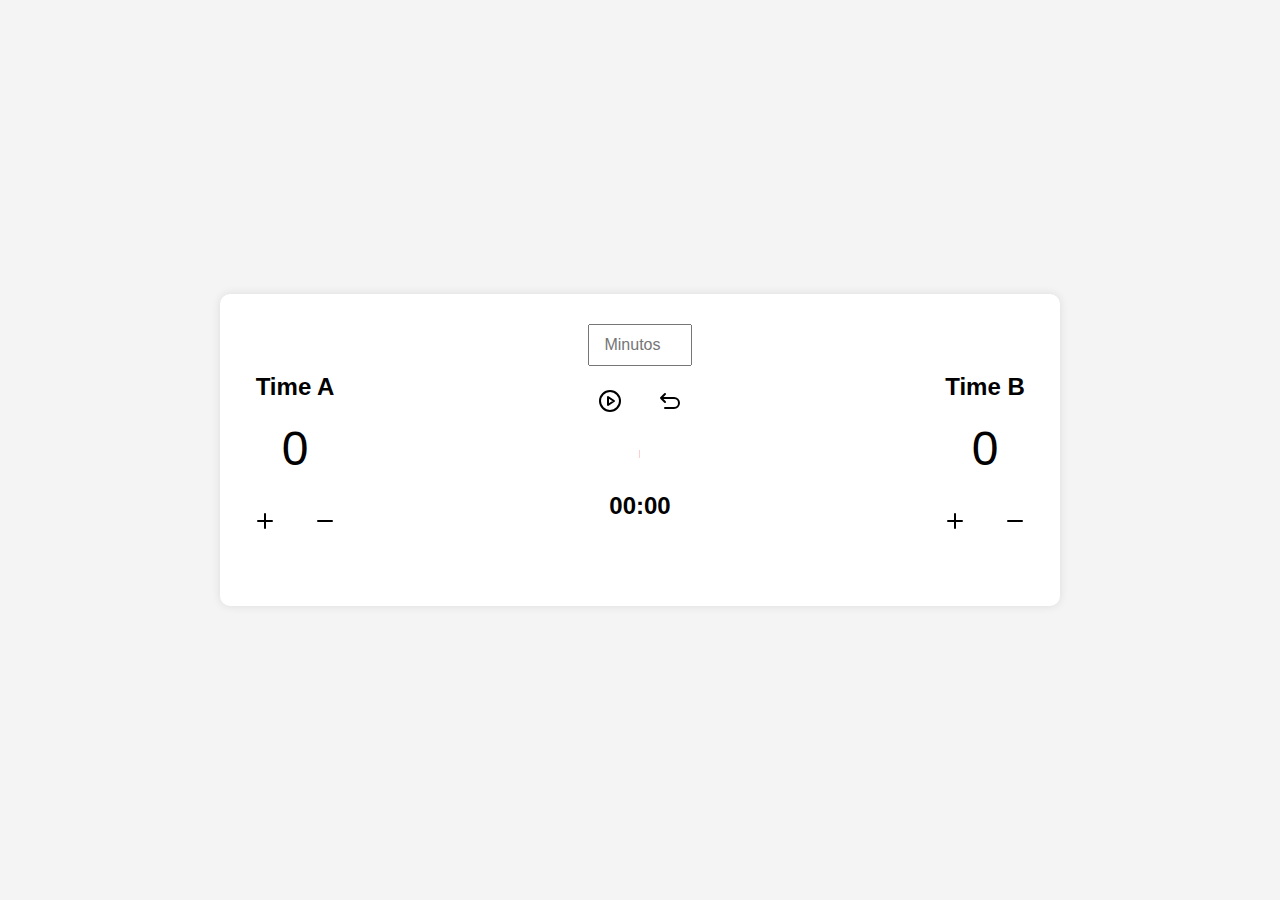
<file: placares/index.html>
<!DOCTYPE html>
<html lang="en">
<head>
    <meta charset="UTF-8">
    <meta name="viewport" content="width=device-width, initial-scale=1.0">
    <title>Placar de Futebol</title>
    <link rel="stylesheet" href="style.css">
</head>
<body>
    <div class="scoreboard">
        <div class="team">
            <h2>Time A</h2>
            <div id="scoreA" class="score">0</div>
            <div class="score-buttons">
                <button onclick="incrementScore('A')">
                    <svg xmlns="http://www.w3.org/2000/svg" width="24" height="24" fill="none" stroke="black" stroke-width="2" stroke-linecap="round" stroke-linejoin="round" class="feather feather-plus">
                        <line x1="12" y1="5" x2="12" y2="19"/>
                        <line x1="5" y1="12" x2="19" y2="12"/>
                    </svg>
                </button>
                <button onclick="decrementScore('A')">
                    <svg xmlns="http://www.w3.org/2000/svg" width="24" height="24" fill="none" stroke="black" stroke-width="2" stroke-linecap="round" stroke-linejoin="round" class="feather feather-minus">
                        <line x1="5" y1="12" x2="19" y2="12"/>
                    </svg>
                </button>
            </div>
        </div>

        <div class="timer">
            <input type="number" id="gameTime" placeholder="Minutos" min="1">
            <div class="control-buttons">
                <button onclick="toggleTimer()" id="toggleButton">
                    <svg id="toggleIcon" xmlns="http://www.w3.org/2000/svg" width="24" height="24" fill="none" stroke="black" stroke-width="2" stroke-linecap="round" stroke-linejoin="round" class="feather feather-play-circle"><circle cx="12" cy="12" r="10"/><polygon points="10 8 16 12 10 16 10 8"/></svg>
                </button>
                <button onclick="resetTimer()">
                    <svg class="w-6 h-6 text-gray-800 dark:text-white" aria-hidden="true" xmlns="http://www.w3.org/2000/svg" width="24" height="24" fill="none" viewBox="0 0 24 24">
                    <path stroke="black" stroke-linecap="round" stroke-linejoin="round" stroke-width="2" d="M3 9h13a5 5 0 0 1 0 10H7M3 9l4-4M3 9l4 4"/>
                    </svg>
                </button>
            </div>
            <div class="circle-container">
                <svg class="progress-ring" width="120" height="120">
                    <circle class="progress-ring__circle" 
                            stroke="red" 
                            stroke-width="8" 
                            fill="transparent" 
                            r="52" 
                            cx="60" 
                            cy="60" />
                </svg>
                <div id="timeDisplay" class="time">00:00</div>
            </div>
        </div>

        <div class="team">
            <h2>Time B</h2>
            <div id="scoreB" class="score">0</div>
            <div class="score-buttons">
                <button onclick="incrementScore('B')">
                    <svg xmlns="http://www.w3.org/2000/svg" width="24" height="24" fill="none" stroke="black" stroke-width="2" stroke-linecap="round" stroke-linejoin="round" class="feather feather-plus">
                        <line x1="12" y1="5" x2="12" y2="19"/>
                        <line x1="5" y1="12" x2="19" y2="12"/>
                    </svg>
                </button>
                <button onclick="decrementScore('B')">
                    <svg xmlns="http://www.w3.org/2000/svg" width="24" height="24" fill="none" stroke="black" stroke-width="2" stroke-linecap="round" stroke-linejoin="round" class="feather feather-minus">
                        <line x1="5" y1="12" x2="19" y2="12"/>
                    </svg>
                </button>
            </div>
        </div>
    </div>

    <script src="script.js"></script>
</body>
</html>
</file>
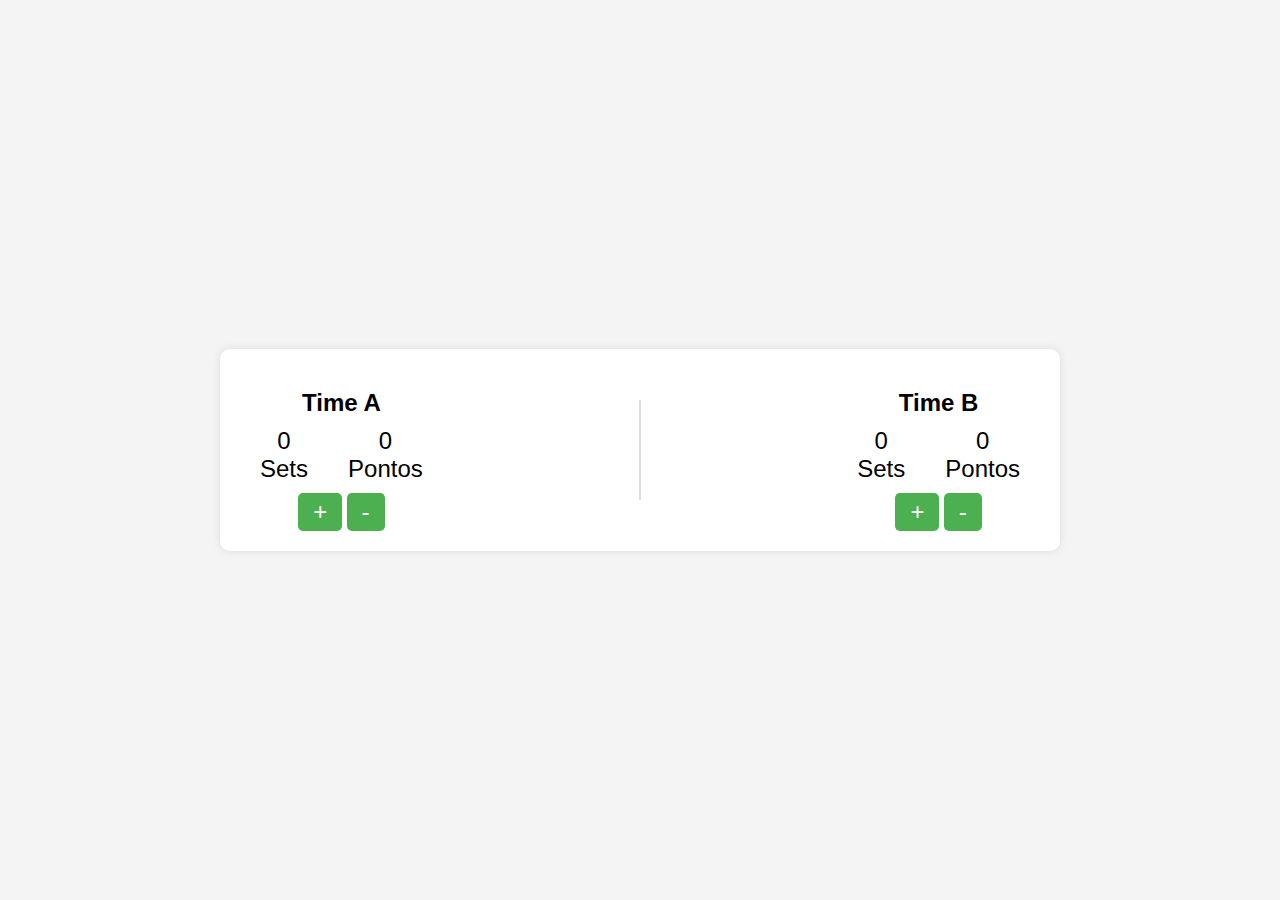
<file: placares/volei.html>
<!DOCTYPE html>
<html lang="pt-BR">
<head>
    <meta charset="UTF-8">
    <meta name="viewport" content="width=device-width, initial-scale=1.0">
    <title>Placar de Voleibol</title>
    <link rel="stylesheet" href="volei.css">
</head>
<body>
    <div class="placar">
        <div class="time" id="timeA">
            <h2>Time A</h2>
            <div class="set-pontos">
                <div class="sets">
                    <span id="setsA">0</span><br>
                    <span>Sets</span>
                </div>
                <div class="pontos">
                    <span id="pontosA">0</span><br>
                    <span>Pontos</span>
                </div>
            </div>
            <button onclick="incrementarPonto('pontosA', 'setsA')">+</button>
            <button onclick="decrementarPonto('pontosA')">-</button>
        </div>

        <div class="divider"></div>

        <div class="time" id="timeB">
            <h2>Time B</h2>
            <div class="set-pontos">
                <div class="sets">
                    <span id="setsB">0</span><br>
                    <span>Sets</span>
                </div>
                <div class="pontos">
                    <span id="pontosB">0</span><br>
                    <span>Pontos</span>
                </div>
            </div>
            <button onclick="incrementarPonto('pontosB', 'setsB')">+</button>
            <button onclick="decrementarPonto('pontosB')">-</button>
        </div>
    </div>
    <script src="script2.js"></script>
</body>
</html>
</file>
<file: placares/style.css>
body {
    font-family: Arial, sans-serif;
    display: flex;
    justify-content: center;
    align-items: center;
    height: 100vh;
    margin: 0;
    background-color: #f4f4f4;
}

.scoreboard {
    display: flex;
    align-items: center;
    justify-content: space-around;
    width: 80%;
    max-width: 800px;
    background-color: #fff;
    padding: 20px;
    border-radius: 10px;
    box-shadow: 0 0 10px rgba(0, 0, 0, 0.1);
}

.team {
    text-align: center;
}

.score {
    font-size: 48px;
    margin: 20px 0;
}

.timer {
    text-align: center;
    flex-grow: 1;
    padding: 0 20px;
}

.circle-container {
    position: relative;
    width: 120px;
    height: 120px;
    margin: 20px auto;
}

.progress-ring {
    transform: rotate(-90deg);
}

.progress-ring__circle {
    transition: stroke-dashoffset 1s linear;
    stroke-dasharray: 326;
    stroke-dashoffset: 326;
}

.time {
    position: absolute;
    top: 50%;
    left: 50%;
    transform: translate(-50%, -50%);
    font-size: 24px;
    font-weight: bold;
}

.control-buttons {
    display: flex;
    justify-content: center;
    align-items: center;
    gap: 10px;
    margin-top: 10px;
}

button {
    padding: 10px;
    font-size: 16px;
    cursor: pointer;
    background-color: transparent;
    color: black;
    border: none;
    border-radius: 50%;
    width: 50px;
    height: 50px;
    display: flex;
    justify-content: center;
    align-items: center;
    transition: background-color 0.3s;
}

button svg {
    width: 24px;
    height: 24px;
}

button:hover {
    background-color: #e0e0e0;
}

input[type="number"] {
    padding: 10px;
    font-size: 16px;
    margin-top: 10px;
    width: 80px;
    text-align: center;
}

.score-buttons {
    display: flex;
    gap: 10px;
}
</file>
<file: placares/volei.css>
body {
    font-family: Arial, sans-serif;
    display: flex;
    justify-content: center;
    align-items: center;
    height: 100vh;
    margin: 0;
    background-color: #f4f4f4;
}

.placar {
    display: flex;
    justify-content: space-between;
    align-items: center;
    background-color: white;
    padding: 20px;
    border-radius: 10px;
    box-shadow: 0 0 10px rgba(0, 0, 0, 0.1);
    width: 80%;
    max-width: 800px;
}

.time {
    text-align: center;
}

h2 {
    margin-bottom: 10px;
}

.set-pontos {
    display: flex;
    justify-content: center;
    align-items: center;
}

.sets, .pontos {
    font-size: 24px;
    margin: 0 20px;
}

button {
    font-size: 24px;
    padding: 5px 15px;
    margin-top: 10px;
    cursor: pointer;
    border: none;
    border-radius: 5px;
    background-color: #4CAF50;
    color: white;
}

button:hover {
    background-color: #45a049;
}

.divider {
    height: 100px;
    width: 2px;
    background-color: #ddd;
}
</file>
